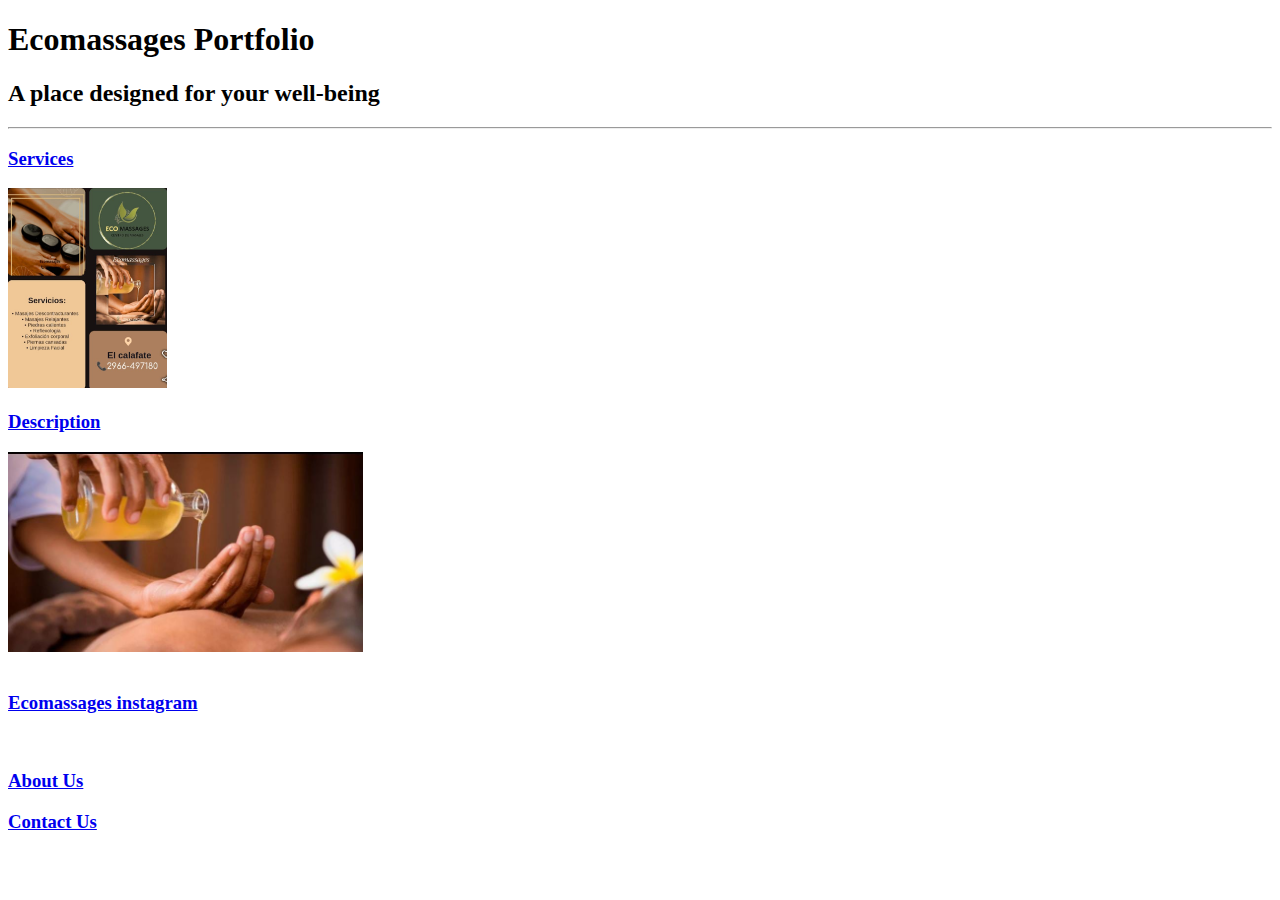
<file: index.html>
<!DOCTYPE html>
 <html lang="en">
 <head>
    <meta charset="UTF-8">
    <meta name="viewport" content="width=device-width, initial-scale=1.0">
    <title>Ecomassages.com</title>
 </head>
 <h1>Ecomassages Portfolio</h1>
 <h2>A place designed for your well-being</h2>
 <hr/>

 <body>
  <h3><a href="./SERVICES/SERVICES.html">Services</a></h3>
  <img src="./assets/images/PUBLICIDAD services and tel.png" height="200"/>
  <br/>
  <h3><a href="./DESCRIPTION/DESCRIPTION.html">Description</a></h3>
  <img src="./assets/images/PUBLI MANO Y ACEITE.png" height="200"/>
  <br/><br/>
  <h3><a href="https://www.instagram.com/ecomassages/">Ecomassages instagram</a></h3><br/>
  <h3><a href="./public/about.html">About Us</a><br/></h3>
   <h3><a href="./public/contact.html">Contact Us</a><br/></h3>
 
</body>
</html>



<!-- TODO 6: Add images to show the project previews
HINT for TODO 6: You can use the height attribute set to 200 to make the image smaller:
https://developer.mozilla.org/en-US/docs/Web/HTML/Element/img#attr-height -->
</file>
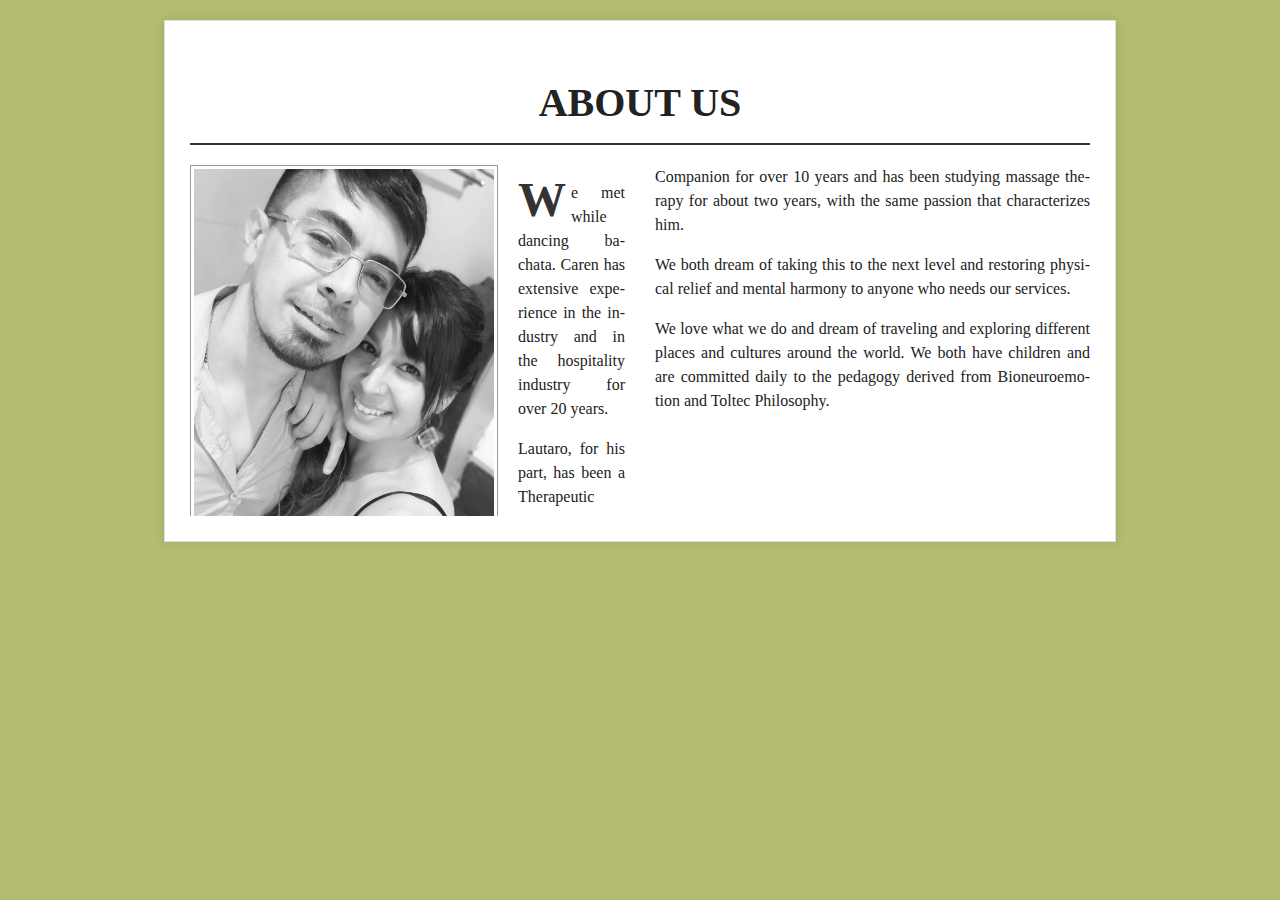
<file: about.html>
<!DOCTYPE html>
<html lang="es">
<head>
  <meta charset="UTF-8">
  <meta name="viewport" content="width=device-width, initial-scale=1.0">
  <title>About Us - Estilo Periódico</title>
  <style>
    /* Estilos base (Mobile First) */
    body {
      font-family: 'Times New Roman', Times, serif;
      background-color: #B4BB72;
      color: #222;
      line-height: 1.5;
      margin: 0;
      padding: 20px;
    }

    .newspaper {
      max-width: 900px;
      margin: 0 auto;
      background: white;
      padding: 25px;
      box-shadow: 0 0 10px rgba(0, 0, 0, 0.1);
      border: 1px solid #ddd;
    }

    h1 {
      font-size: 2rem;
      text-align: center;
      border-bottom: 2px solid #333;
      padding-bottom: 10px;
      text-transform: uppercase;
      font-weight: bold;
      margin-bottom: 20px;
    }

    .article {
      overflow: hidden; /* Limpiar floats */
    }

    .article img {
      float: left;
      width: 100%;
      max-width: 300px;
      margin-right: 20px;
      margin-bottom: 15px;
      border: 1px solid #999;
      padding: 3px;
      background: white;
    }

    p {
      text-align: justify;
      hyphens: auto;
      margin-bottom: 15px;
    }

    /* Letra capital (estilo periódico antiguo) */
    p:first-of-type::first-letter {
      font-size: 3em;
      float: left;
      line-height: 0.8;
      margin-right: 5px;
      font-weight: bold;
      color: #333;
    }

    /* Media Queries para tablets y desktop */
    @media (min-width: 600px) {
      h1 {
        font-size: 2.5rem;
      }

      .article {
        column-count: 2;
        column-gap: 30px;
      }

      .article img {
        shape-outside: rectangle(0, 0, 300px, 300px);
      }
    }

    @media (min-width: 900px) {
      .article {
        column-count: 2;
      }
    }

    /* Ajustes para móviles pequeños */
    @media (max-width: 400px) {
      .article img {
        float: none;
        display: block;
        margin: 0 auto 15px;
        max-width: 100%;
      }
    }
  </style>
</head>
<body>
  <div class="newspaper">
    <h1>About Us</h1>
    
    <div class="article">
      <img src="./INFO/Caren and Lautaro.png" alt="Caren y Lautaro" />
      
      <p>We met while dancing bachata. Caren has extensive experience in the industry and in the hospitality industry for over 20 years.</p>
          
      <p>Lautaro, for his part, has been a Therapeutic Companion for over 10 years and has been studying massage therapy for about two years, with the same passion that characterizes him.</p>
          
      <p>We both dream of taking this to the next level and restoring physical relief and mental harmony to anyone who needs our services.</p>
      
      <p>We love what we do and dream of traveling and exploring different places and cultures around the world. We both have children and are committed daily to the pedagogy derived from Bioneuroemotion and Toltec Philosophy.</p>
    </div>
  </div>
</body>
</html>
</file>
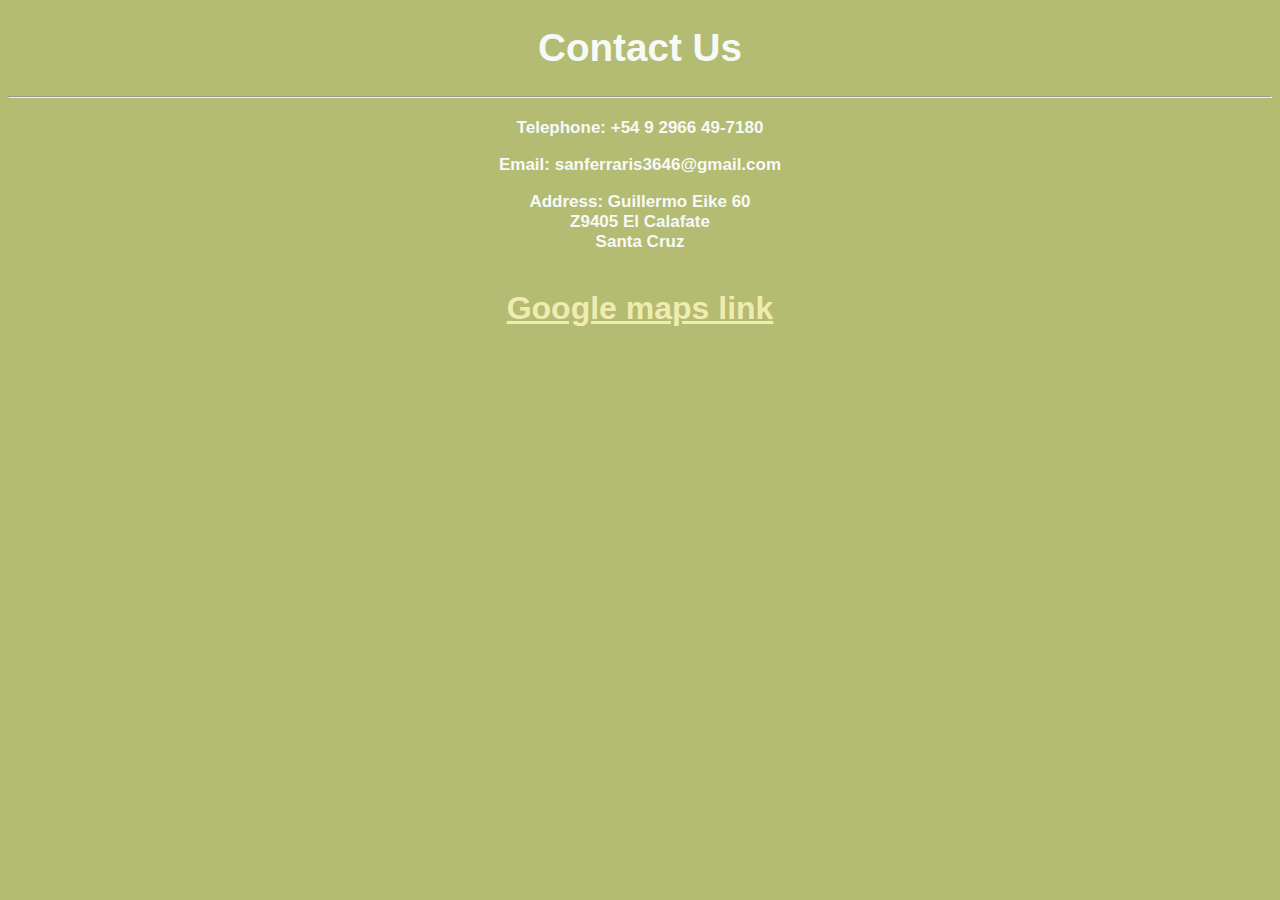
<file: contact.html>
<!DOCTYPE html>
<html lang="en">
<head>
  <meta charset="UTF-8">
  <meta name="viewport" content="width=device-width, initial-scale=1.0">
  <title>Contact Us</title>
  <link href="./style.css" rel="stylesheet"/>
</head>
<body>
  <h1>Contact Us</h1>
<hr/>
  <h3>
    <p>Telephone: +54 9 2966 49-7180</p>
    <p>Email: sanferraris3646@gmail.com</p>
    <p>Address: Guillermo Eike 60 <br/>
    Z9405 El Calafate<br/>
    Santa Cruz</p>
  </h3>
  
  <h2>
    <a href="https://www.google.com/maps/place/Ecomassages/@-50.3399829,-72.2763877,17z/data=!4m6!3m5!1s0xbdbb0d78d9f7de97:0x69375b664c1a100d!8m2!3d-50.3399829!4d-72.2763877!16s%2Fg%2F11w8fmp18k?entry=ttu&g_ep=EgoyMDI1MDMyNS4xIKXMDSoASAFQAw%3D%3D">
    Google maps link</a>
  </h2>
</body>
</html>
</file>
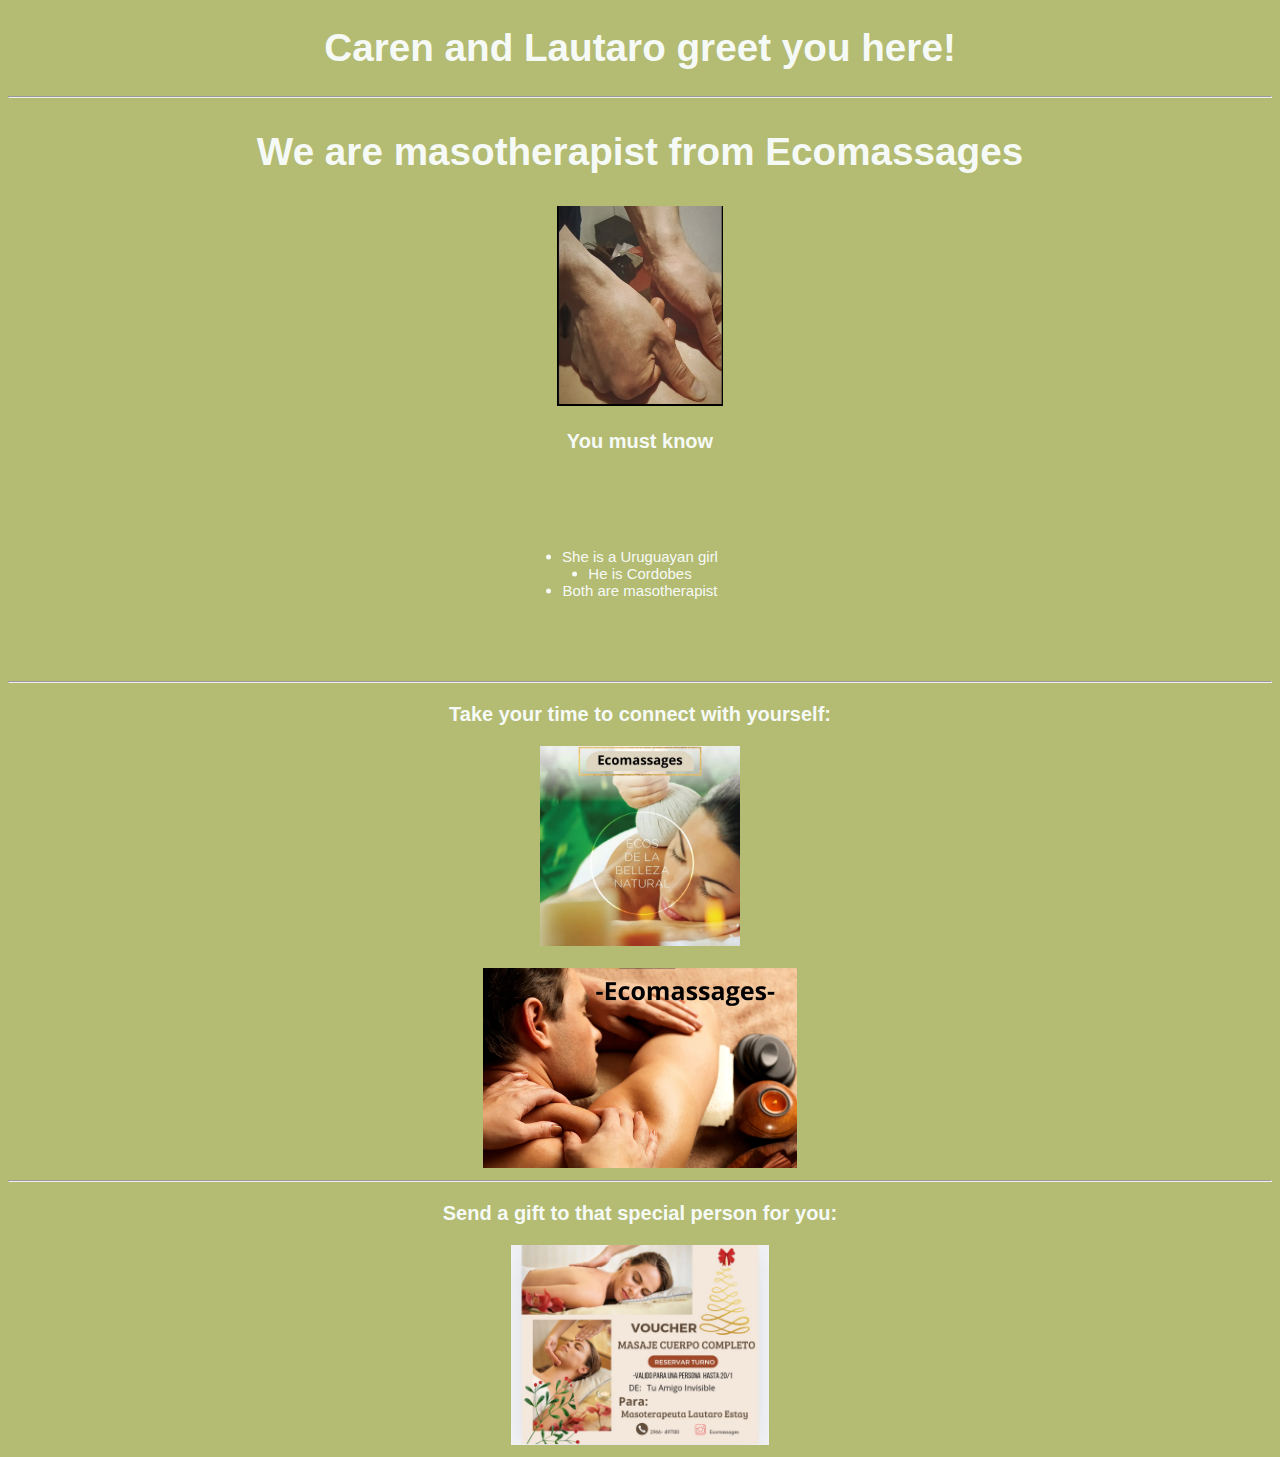
<file: DESCRIPTION.html>
<!DOCTYPE html>
<html lang="en">
<head>
    <meta charset="UTF-8">
    <meta name="viewport" content="width=device-width, initial-scale=1.0">
    <title>Description</title>
    <link href="./style.css"  rel="stylesheet"/>
</head>

<body>
    <h1>Caren and Lautaro greet you here!</h1>
<hr/>

<h2>We are masotherapist from Ecomassages</h2>
<div><img src="./DESCRIPTION/Manos massage.png" height="200"/>
</div>

<div >
    <h3>You must know</h3>

<div class="must-know">
    <div class="list">
        <li>She is a Uruguayan girl</li>
        <li>He is Cordobes</li>
        <li>Both are masotherapist</li>
    </div>
</div>
<hr/>

<div><h3>Take your time to connect with yourself:</h3>
<img src="./DESCRIPTION/PUBLICIDAD PINDA.png" height="200"/><br/><br/>
<img src="./DESCRIPTION/PUBLI VARON.png" height="200"/>
</div>
<hr/>

<div><h3>Send a gift to that special person for you:</h3>
<img src="./DESCRIPTION/VOUCHER.png" height="200"/>
</div>
</body>
</html>
</file>
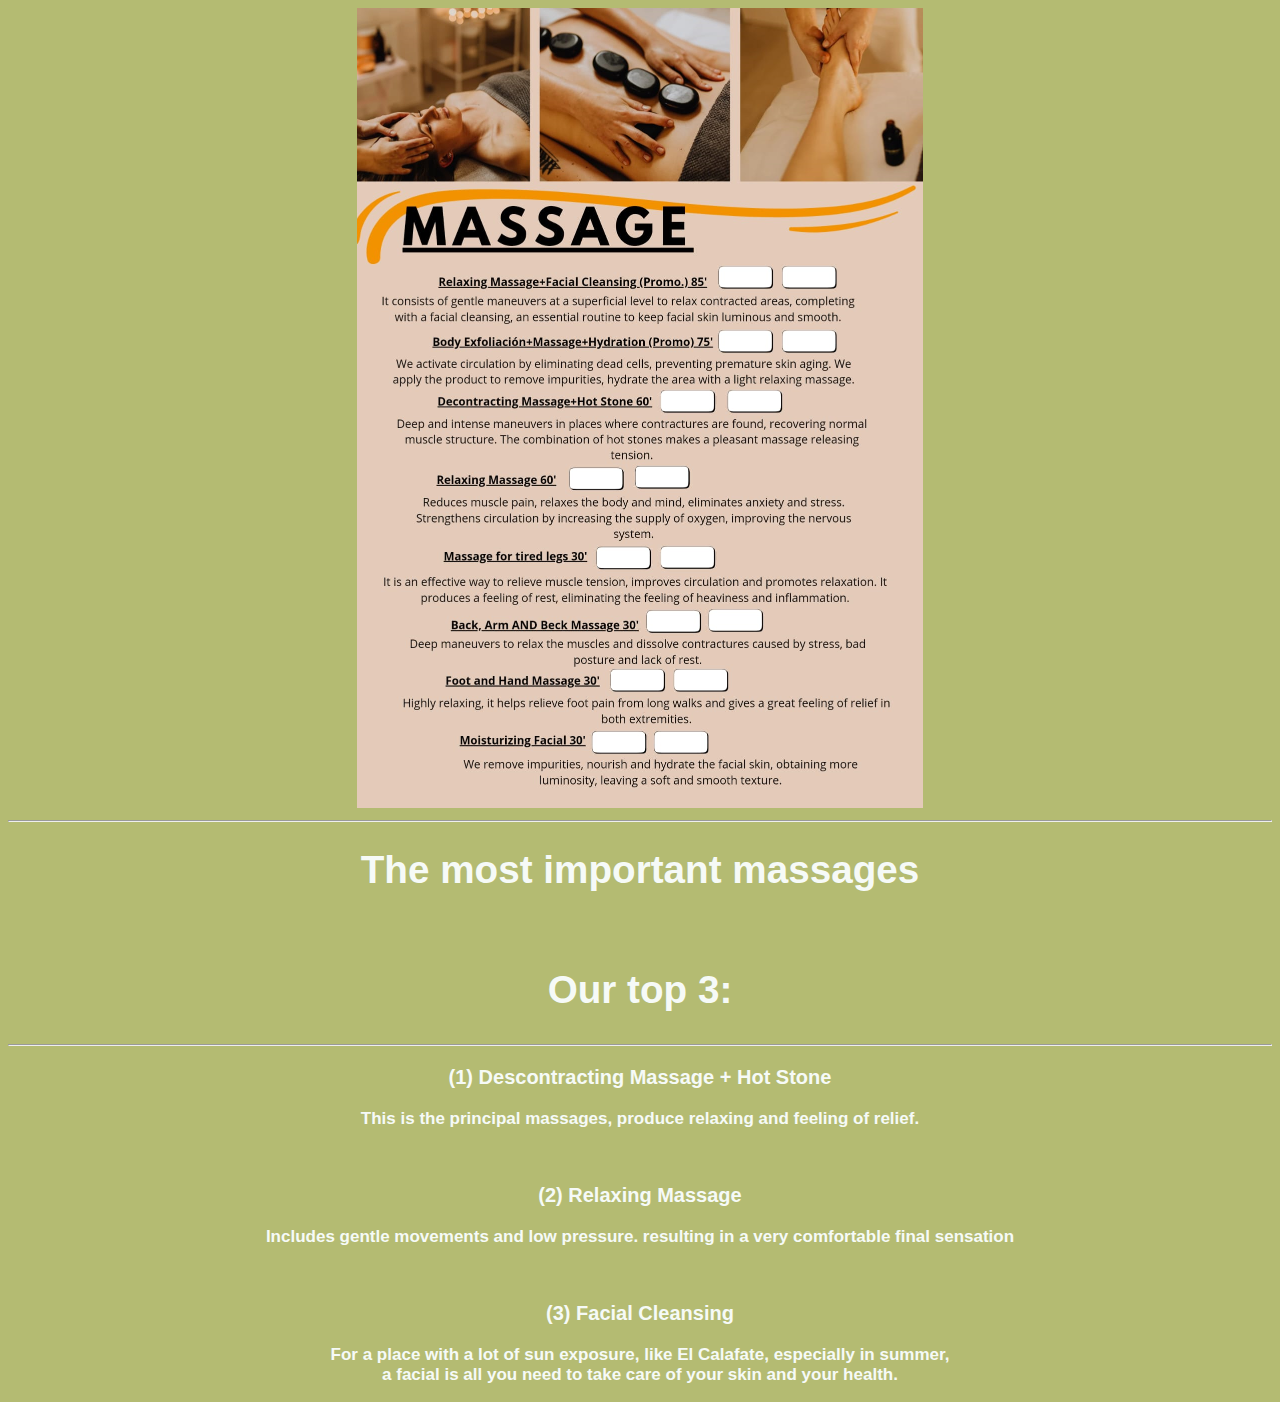
<file: SERVICES.html>
<!DOCTYPE html>
<html lang="en">
<head>
   <meta charset="UTF-8">
   <meta name="viewport" content="width=device-width, initial-scale=1.0">
   <title>Services</title>
   <link href="./style.css" rel="stylesheet"/>
</head>

<body>
   <div>
   <img id="services" src="./SERVICES/services and prices.png" height="800"/> 
<hr id="start"/>
</div>

<h1>The most important massages</h1>
 <br/>
   <h2>Our top 3:</h2>
 <hr/>
   <h3>(1) Descontracting Massage + Hot Stone</h3>
      <p>This is the principal massages, produce relaxing and feeling of relief.</p>
 <br/>
   <h3>(2) Relaxing Massage</h3>
      <p>Includes gentle movements and low pressure. resulting in a very comfortable final sensation</p>
 <br> 
   <h3>(3) Facial Cleansing</h3>
      <p>For a place with a lot of sun exposure, like El Calafate, especially in summer,<br/>
    a facial is all you need to take care of your skin and your health. </p>

</body>
</html>
</file>
<file: style.css>
body {
    background-color: #B4BB72;
    font-family: 'Franklin Gothic Medium', 'Arial Narrow', Arial, sans-serif;
    
}
h1,h2, h3, h4, p {
    color: #F6FAF7;
    text-align: center;
    font-family: 'Franklin Gothic Medium', 'Arial Narrow', Arial, sans-serif;
    font-size: 29pt;
    -webkit-text-stroke-width: 1%;
    -webkit-text-stroke-color: #9DC08B;
    text-shadow: rgb(0, 0, 0);
    font-weight: bold;
}
h3 {
    font-size: 20px;
    
}
h4 {
    font-size: 15px;

}
p {
    font-size: 17px;
    
}
li {
    font-size: 15px;
    color: #F6FAF7;
    display:list-item;
    
}

a {
    font-family:'Franklin Gothic Medium', 'Arial Narrow', Arial, sans-serif;
    color: #f0ecaf;
    font-size: 24pt;
    -webkit-text-stroke-width: 1%;
    -webkit-text-stroke-color: #9DC08B;
    text-shadow: rgb(0, 0, 0);
    font-weight: bold;
}

div {
    text-align: center;
}

img {
    text-align: center;
}


.must-know {
    position: relative;
    height: 200px;
    display: flex;
    align-items: center;  
}
.list {
    
        margin: 0;
        position: absolute;
        top: 50%;
        left: 50%;
        transform: translate(-50%, -50%);
        
        display: grid;
        place-items: center;
}
@media (max-width: 680px) {
    .card {
        width: 100%;
        display: block;
        margin-bottom: 30px;
        text-align: justify;
    }
  }
</file>
